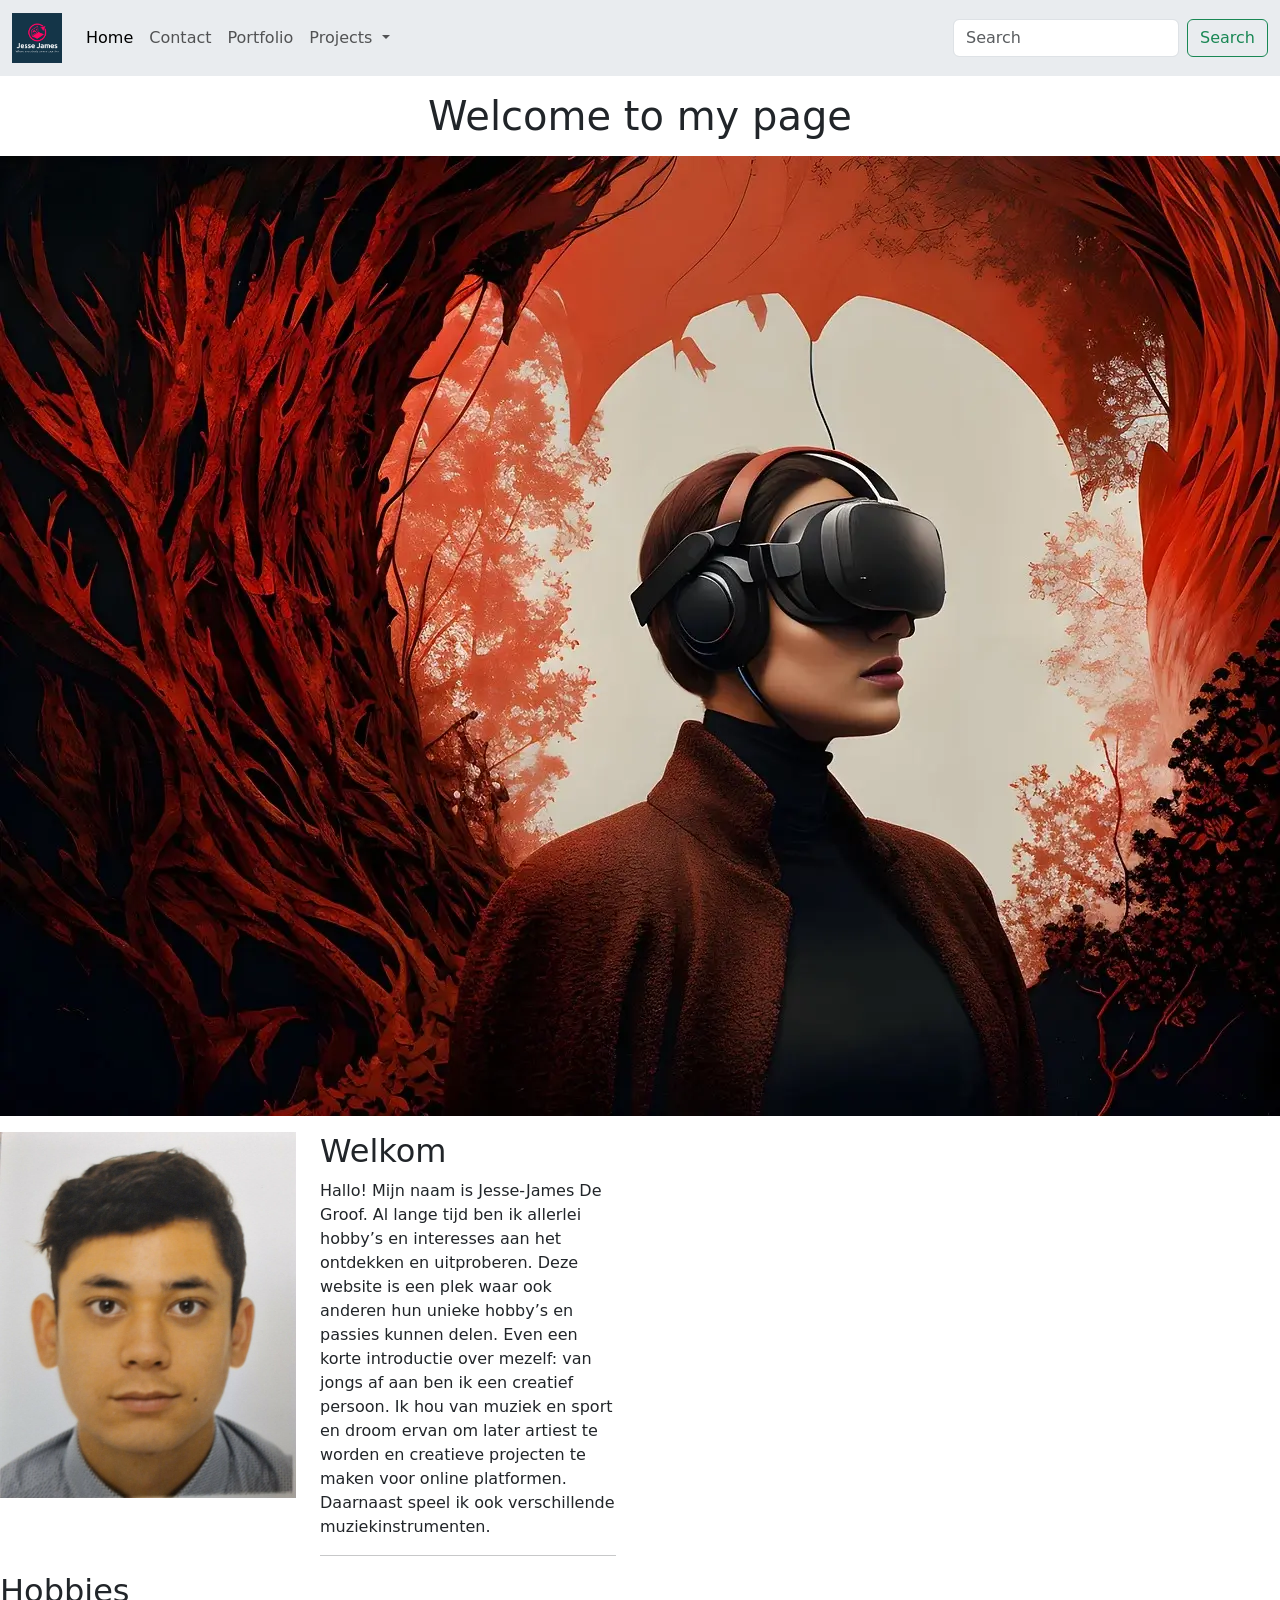
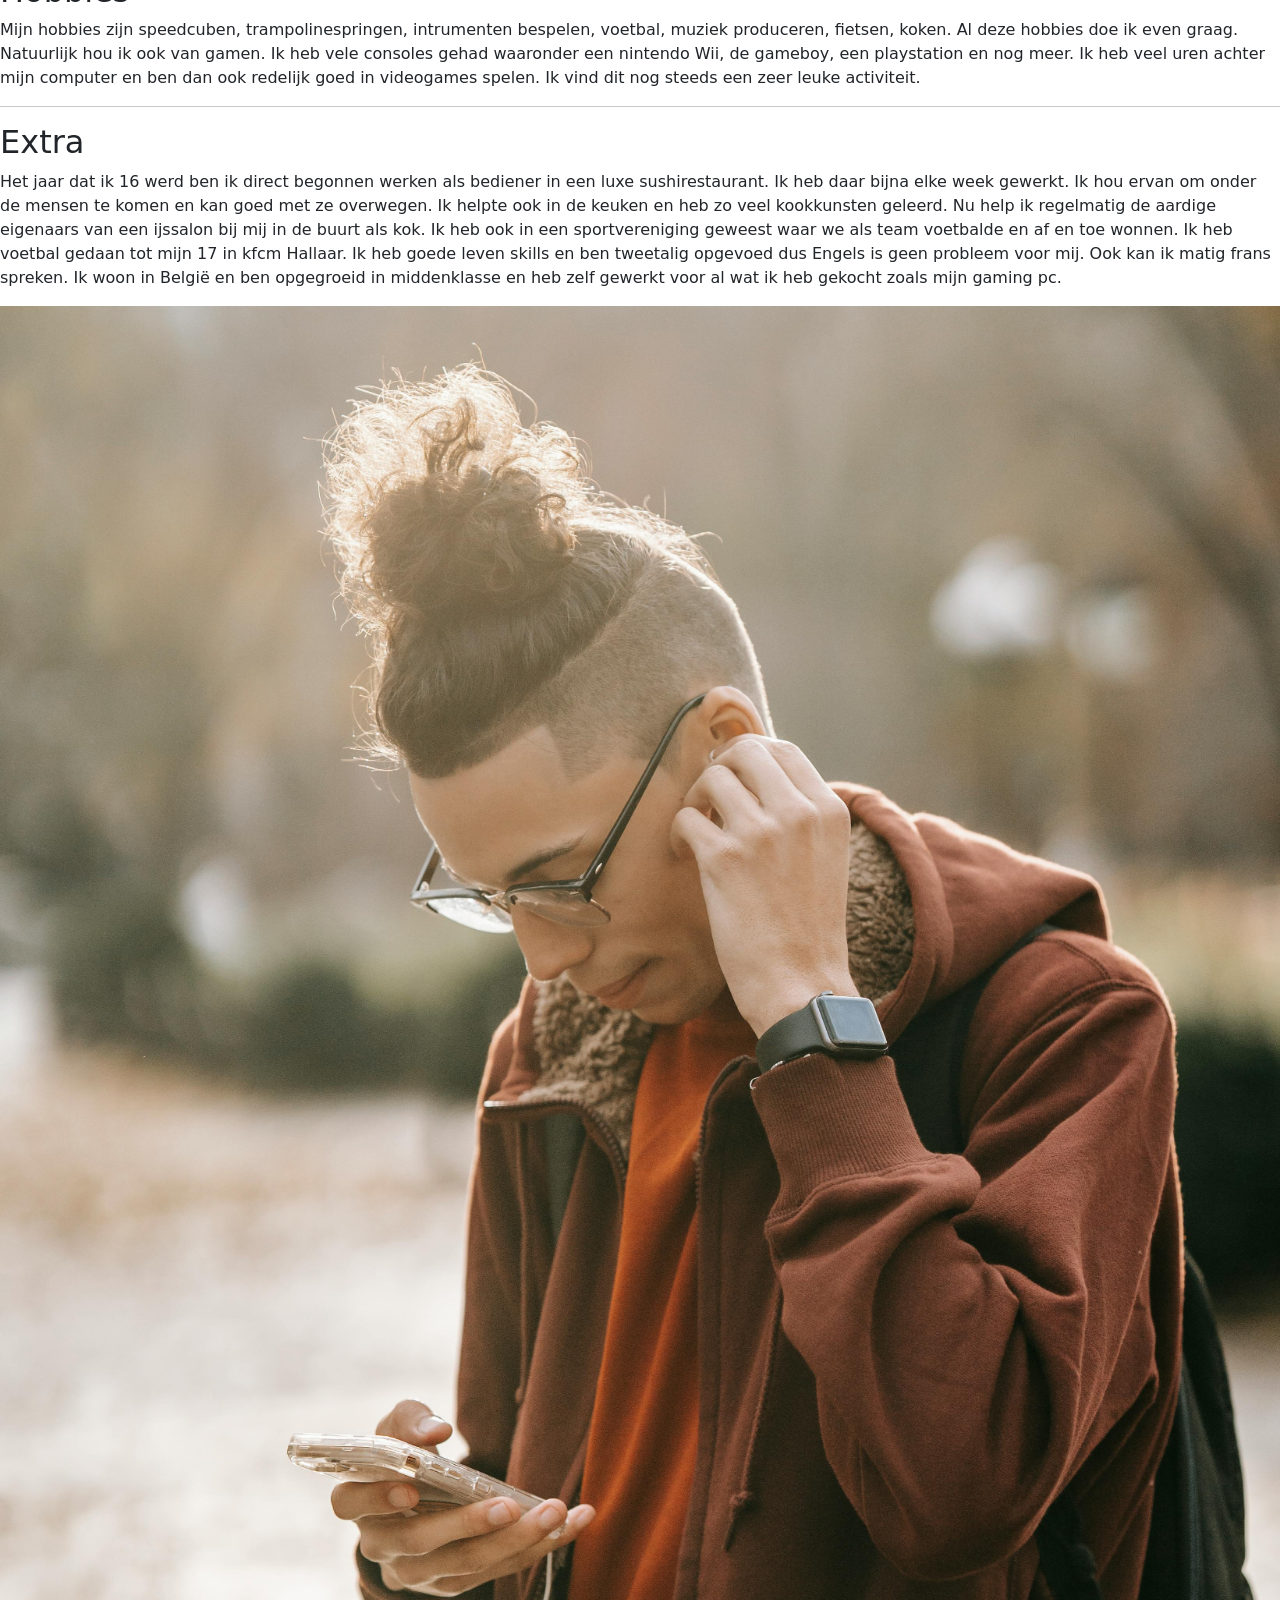
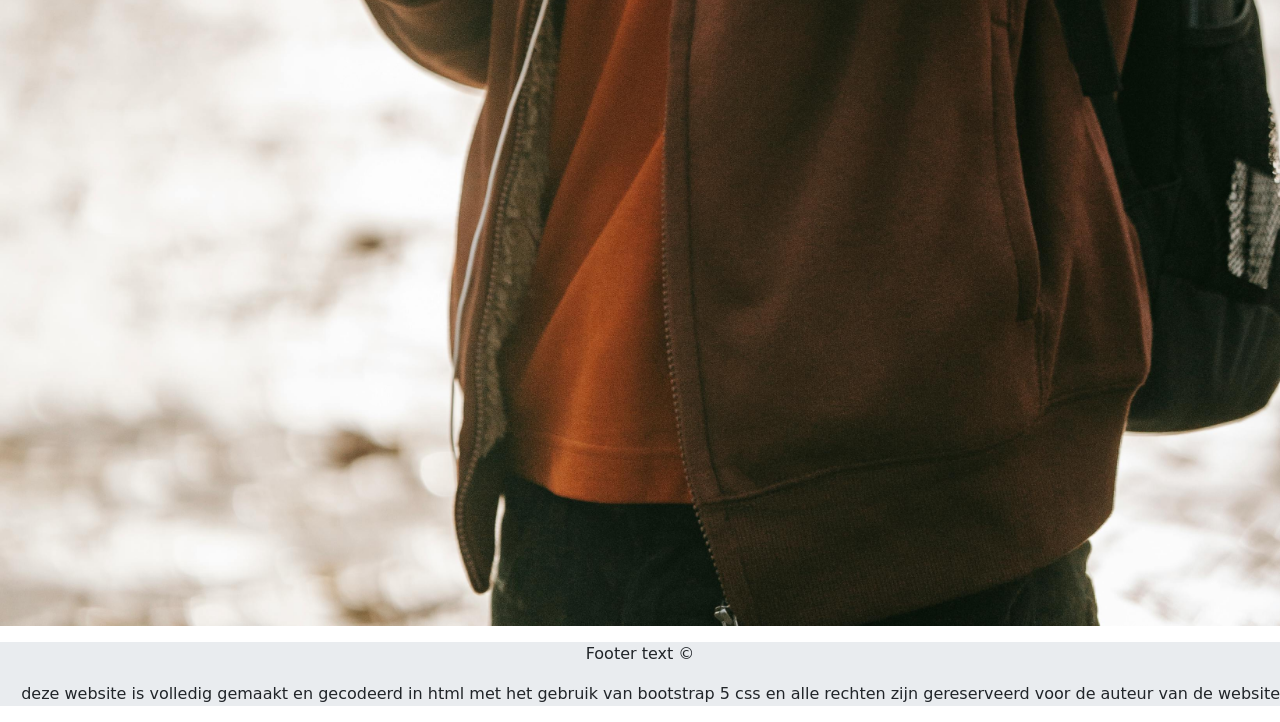
<file: index.html>
<!DOCTYPE html>
<html lang="nl-BE">

<head>
  <!-- Required meta tags -->
  <meta charset="UTF-8">
  <meta http-equiv="X-UA-Compatible" content="IE=edge">
  <meta name="viewport" content="width=device-width, initial-scale=1.0">
  <title>oefening</title>
  <!-- Bootstrap CSS -->
  <link href="https://cdn.jsdelivr.net/npm/bootstrap@5.3.3/dist/css/bootstrap.min.css" rel="stylesheet"
    integrity="sha384-QWTKZyjpPEjISv5WaRU9OFeRpok6YctnYmDr5pNlyT2bRjXh0JMhjY6hW+ALEwIH" crossorigin="anonymous">
  <!-- Bootstrap CSS icons: https://icons.getbootstrap.com/#usage -->
  <link rel="stylesheet" href="https://cdn.jsdelivr.net/npm/bootstrap-icons@1.11.3/font/bootstrap-icons.min.css">
  <!-- JavaScript: Bootstrap Bundle with Popper -->
  <script src="https://cdn.jsdelivr.net/npm/bootstrap@5.3.3/dist/js/bootstrap.bundle.min.js"
    integrity="sha384-YvpcrYf0tY3lHB60NNkmXc5s9fDVZLESaAA55NDzOxhy9GkcIdslK1eN7N6jIeHz" crossorigin="anonymous" defer>
    </script>
  <!-- eigen geschreven css voor jouw html-bestand -->

</head>
<body>
<header>
    <nav class="navbar navbar-expand-lg bg-body-secondary">
  <div class="container-fluid">
    <a class="navbar-brand" href="#"><img src="./assets/images/Jesse_James_logo.jpg"  width="50px" alt="logo jesse"></a>
    <button class="navbar-toggler" type="button" data-bs-toggle="collapse" data-bs-target="#navbarSupportedContent" aria-controls="navbarSupportedContent" aria-expanded="false" aria-label="Toggle navigation">
      <span class="navbar-toggler-icon"></span>
    </button>
    <div class="collapse navbar-collapse" id="navbarSupportedContent">
      <ul class="navbar-nav me-auto mb-2 mb-lg-0">
        <li class="nav-item">
          <a class="nav-link active" aria-current="page" href="/index.html">Home</a>
        </li>
        <li class="nav-item">
          <a class="nav-link" href="/contact.html">Contact</a>
        </li>
        <li>
          <a class="nav-link" href="/overzicht.html">Portfolio</a>
        </li>
        <li class="nav-item dropdown">
          <a class="nav-link dropdown-toggle" href="#" role="button" data-bs-toggle="dropdown" aria-expanded="false">
            Projects
          </a>
          <ul class="dropdown-menu">
            <li><a class="dropdown-item" href="/detail1.html">Speedcubing</a></li>
            <li><a class="dropdown-item" href="#">Project 2</a></li>
            <li><hr class="dropdown-divider"></li>
            <li><a class="dropdown-item" href="#">Project 3</a></li>
          </ul>
        </li>
      </ul>
      <form class="d-flex" role="search">
        <input class="form-control me-2" type="search" placeholder="Search" aria-label="Search"/>
        <button class="btn btn-outline-success" type="submit">Search</button>
      </form>
    </div>
  </div>
</nav>
<h1 class="display-6 text-center mb-3 mt-3">Welcome to my page</h1>
<figure>
 <img class="img-fluid" src="./assets/images/vrbrilredbackground.webp" width="100%" alt="vrbril">
</figure>
</header>
<main>
  <section class="row col-sm-6">
    <figure class="col col-sm-6"><img src="./assets/images/professionele_foto.jpg" width="100%" alt="jesse-james foto"></figure>
    <article class="col">
      <h2>Welkom</h2>
      <p>Hallo! Mijn naam is Jesse-James De Groof. Al lange tijd ben ik allerlei hobby’s en interesses aan het ontdekken en uitproberen. Deze website is een plek waar ook anderen hun unieke hobby’s en passies kunnen delen. Even een korte introductie over mezelf: van jongs af aan ben ik een creatief persoon. Ik hou van muziek en sport en droom ervan om later artiest te worden en creatieve projecten te maken voor online platformen. Daarnaast speel ik ook verschillende muziekinstrumenten.
      </p>
      <hr>
    </article>
  </section>
  <section class="row">
    <article>
      <h2>Hobbies</h2>
      <p>Mijn hobbies zijn speedcuben, trampolinespringen, intrumenten bespelen, voetbal, muziek produceren, fietsen, koken. Al deze hobbies doe ik even graag. Natuurlijk hou ik ook van gamen. Ik heb vele consoles gehad waaronder een nintendo Wii, de gameboy, een playstation en nog meer. Ik heb veel uren achter mijn computer en ben dan ook redelijk goed in videogames spelen. Ik vind dit nog steeds een zeer leuke activiteit.</p>
    </article>
    <hr>
  </section>
  <section class="row">
    <article>
      <h2>Extra</h2>
      <p>Het jaar dat ik 16 werd ben ik direct begonnen werken als bediener in een luxe sushirestaurant. Ik heb daar bijna elke week gewerkt. Ik hou ervan om onder de mensen te komen en kan goed met ze overwegen. Ik helpte ook in de keuken en heb zo veel kookkunsten geleerd. Nu help ik regelmatig de aardige eigenaars van een ijssalon bij mij in de buurt als kok. Ik heb ook in een sportvereniging geweest waar we als team voetbalde en af en toe wonnen. Ik heb voetbal gedaan tot mijn 17 in kfcm Hallaar. Ik heb goede leven skills en ben tweetalig opgevoed dus Engels is geen probleem voor mij. Ook kan ik matig frans spreken. Ik woon in België en ben opgegroeid in middenklasse en heb zelf gewerkt voor al wat ik heb gekocht zoals mijn gaming pc.</p>
    </article>
  </section>
</main>
<figure>
  <img src="./assets/images/pexels-keira-burton-6146932.jpg" width="100%" alt="">
</figure>
<aside></aside>
<footer class="bg-body-secondary">
  <p class="text-center">Footer text &copy;</p>
  <p class="text-end">deze website is volledig gemaakt en gecodeerd in html met het gebruik van bootstrap 5 css en alle rechten zijn gereserveerd voor de auteur van de website</p>
  </footer>
</body>
</html>
</file>
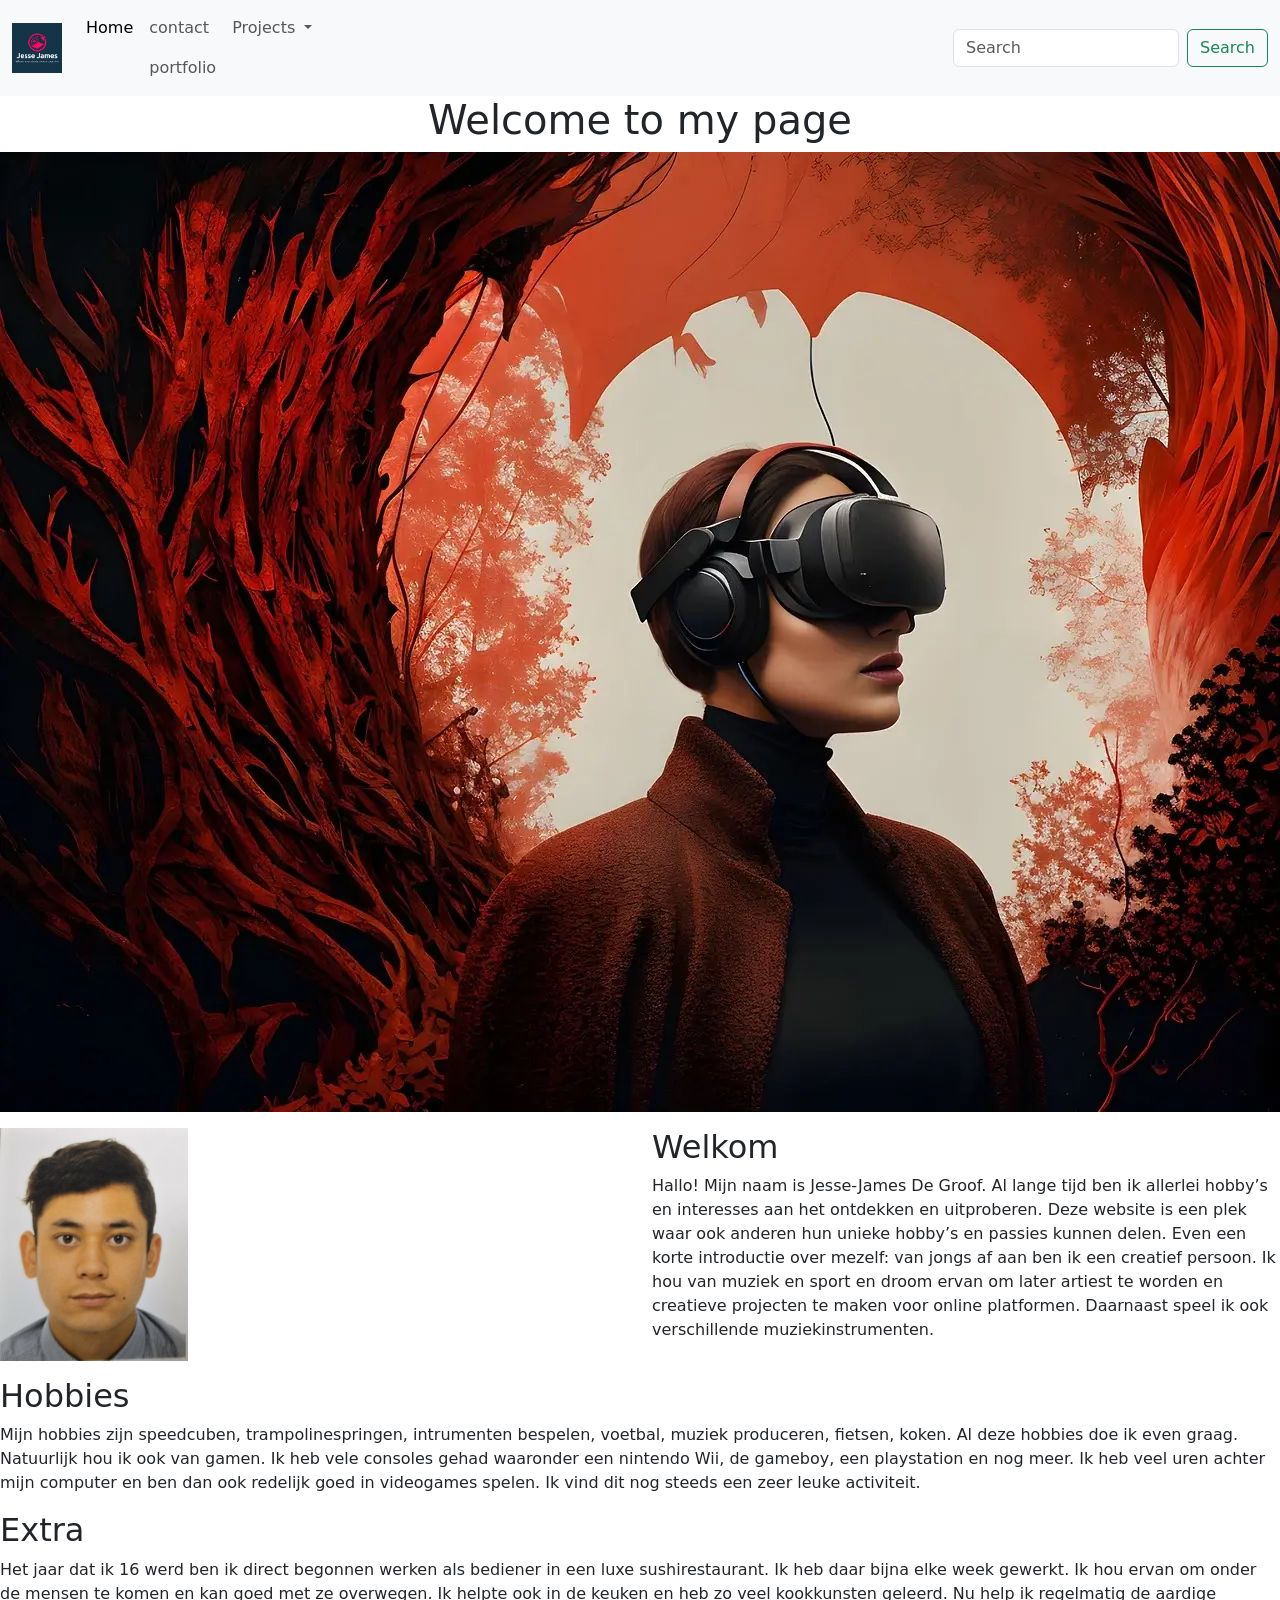
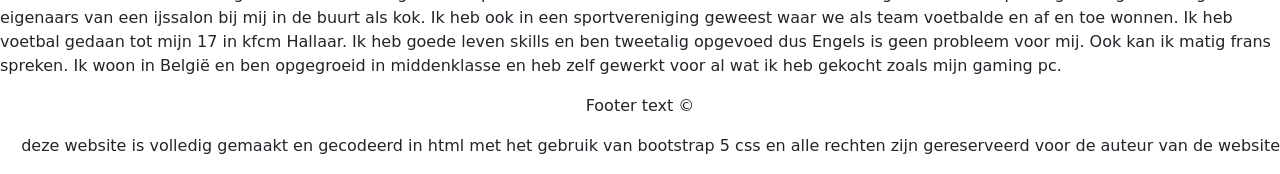
<file: site/index.html>
<!DOCTYPE html>
<html lang="nl-BE">

<head>
  <!-- Required meta tags -->
  <meta charset="UTF-8">
  <meta http-equiv="X-UA-Compatible" content="IE=edge">
  <meta name="viewport" content="width=device-width, initial-scale=1.0">
  <title>oefening</title>
  <!-- Bootstrap CSS -->
  <link href="https://cdn.jsdelivr.net/npm/bootstrap@5.3.3/dist/css/bootstrap.min.css" rel="stylesheet"
    integrity="sha384-QWTKZyjpPEjISv5WaRU9OFeRpok6YctnYmDr5pNlyT2bRjXh0JMhjY6hW+ALEwIH" crossorigin="anonymous">
  <!-- Bootstrap CSS icons: https://icons.getbootstrap.com/#usage -->
  <link rel="stylesheet" href="https://cdn.jsdelivr.net/npm/bootstrap-icons@1.11.3/font/bootstrap-icons.min.css">
  <!-- JavaScript: Bootstrap Bundle with Popper -->
  <script src="https://cdn.jsdelivr.net/npm/bootstrap@5.3.3/dist/js/bootstrap.bundle.min.js"
    integrity="sha384-YvpcrYf0tY3lHB60NNkmXc5s9fDVZLESaAA55NDzOxhy9GkcIdslK1eN7N6jIeHz" crossorigin="anonymous" defer>
    </script>
  <!-- eigen geschreven css voor jouw html-bestand -->

</head>
<header>
    <nav class="navbar navbar-expand-lg bg-body-tertiary">
  <div class="container-fluid">
    <a class="navbar-brand" href="#"><img src="/assets/images/Jesse_James_logo.jpg"  width="50px" alt="logo jesse"></a>
    <button class="navbar-toggler" type="button" data-bs-toggle="collapse" data-bs-target="#navbarSupportedContent" aria-controls="navbarSupportedContent" aria-expanded="false" aria-label="Toggle navigation">
      <span class="navbar-toggler-icon"></span>
    </button>
    <div class="collapse navbar-collapse" id="navbarSupportedContent">
      <ul class="navbar-nav me-auto mb-2 mb-lg-0">
        <li class="nav-item">
          <a class="nav-link active" aria-current="page" href="/index.html">Home</a>
        </li>
        <li class="nav-item">
          <a class="nav-link" href="/contact.html">contact</a>
          <a class="nav-link" href="/overzicht.html">portfolio</a>
        </li>
        <li class="nav-item dropdown">
          <a class="nav-link dropdown-toggle" href="#" role="button" data-bs-toggle="dropdown" aria-expanded="false">
            Projects
          </a>
          <ul class="dropdown-menu">
            <li><a class="dropdown-item" href="/detail1.html">Speedcubing</a></li>
            <li><a class="dropdown-item" href="#">Project 2</a></li>
            <li><hr class="dropdown-divider"></li>
            <li><a class="dropdown-item" href="#">Project 3</a></li>
          </ul>
        </li>
      </ul>
      <form class="d-flex" role="search">
        <input class="form-control me-2" type="search" placeholder="Search" aria-label="Search"/>
        <button class="btn btn-outline-success" type="submit">Search</button>
      </form>
    </div>
  </div>
</nav>
<h1 class="display-6 text-center">Welcome to my page</h1>
<figure>
 <img class="img-fluid" src="/assets/images/vrbrilredbackground.webp" width="100%" alt="vrbril">
</figure>
</header>
<main>
  <section class="row justify-content-center">
    <figure class="col-6"><img src="/assets/images/professionele_foto.jpg" width="30%" alt="jesse-james foto"></figure>
    <article class="col-6">
      <h2>Welkom</h2>
      <p>Hallo! Mijn naam is Jesse-James De Groof. Al lange tijd ben ik allerlei hobby’s en interesses aan het ontdekken en uitproberen. Deze website is een plek waar ook anderen hun unieke hobby’s en passies kunnen delen. Even een korte introductie over mezelf: van jongs af aan ben ik een creatief persoon. Ik hou van muziek en sport en droom ervan om later artiest te worden en creatieve projecten te maken voor online platformen. Daarnaast speel ik ook verschillende muziekinstrumenten.
      </p>
    </article>
  </section>
  <section>
    <article>
      <h2>Hobbies</h2>
      <p>Mijn hobbies zijn speedcuben, trampolinespringen, intrumenten bespelen, voetbal, muziek produceren, fietsen, koken. Al deze hobbies doe ik even graag. Natuurlijk hou ik ook van gamen. Ik heb vele consoles gehad waaronder een nintendo Wii, de gameboy, een playstation en nog meer. Ik heb veel uren achter mijn computer en ben dan ook redelijk goed in videogames spelen. Ik vind dit nog steeds een zeer leuke activiteit.</p>
    </article>
  </section>
  <section>
    <article>
      <h2>Extra</h2>
      <p>Het jaar dat ik 16 werd ben ik direct begonnen werken als bediener in een luxe sushirestaurant. Ik heb daar bijna elke week gewerkt. Ik hou ervan om onder de mensen te komen en kan goed met ze overwegen. Ik helpte ook in de keuken en heb zo veel kookkunsten geleerd. Nu help ik regelmatig de aardige eigenaars van een ijssalon bij mij in de buurt als kok. Ik heb ook in een sportvereniging geweest waar we als team voetbalde en af en toe wonnen. Ik heb voetbal gedaan tot mijn 17 in kfcm Hallaar. Ik heb goede leven skills en ben tweetalig opgevoed dus Engels is geen probleem voor mij. Ook kan ik matig frans spreken. Ik woon in België en ben opgegroeid in middenklasse en heb zelf gewerkt voor al wat ik heb gekocht zoals mijn gaming pc.</p>
    </article>
  </section>
</main>
<aside></aside>
<footer>
  <p class="text-center">Footer text &copy;</p>
  <p class="text-end">deze website is volledig gemaakt en gecodeerd in html met het gebruik van bootstrap 5 css en alle rechten zijn gereserveerd voor de auteur van de website</p>
</footer>
</html>
</file>
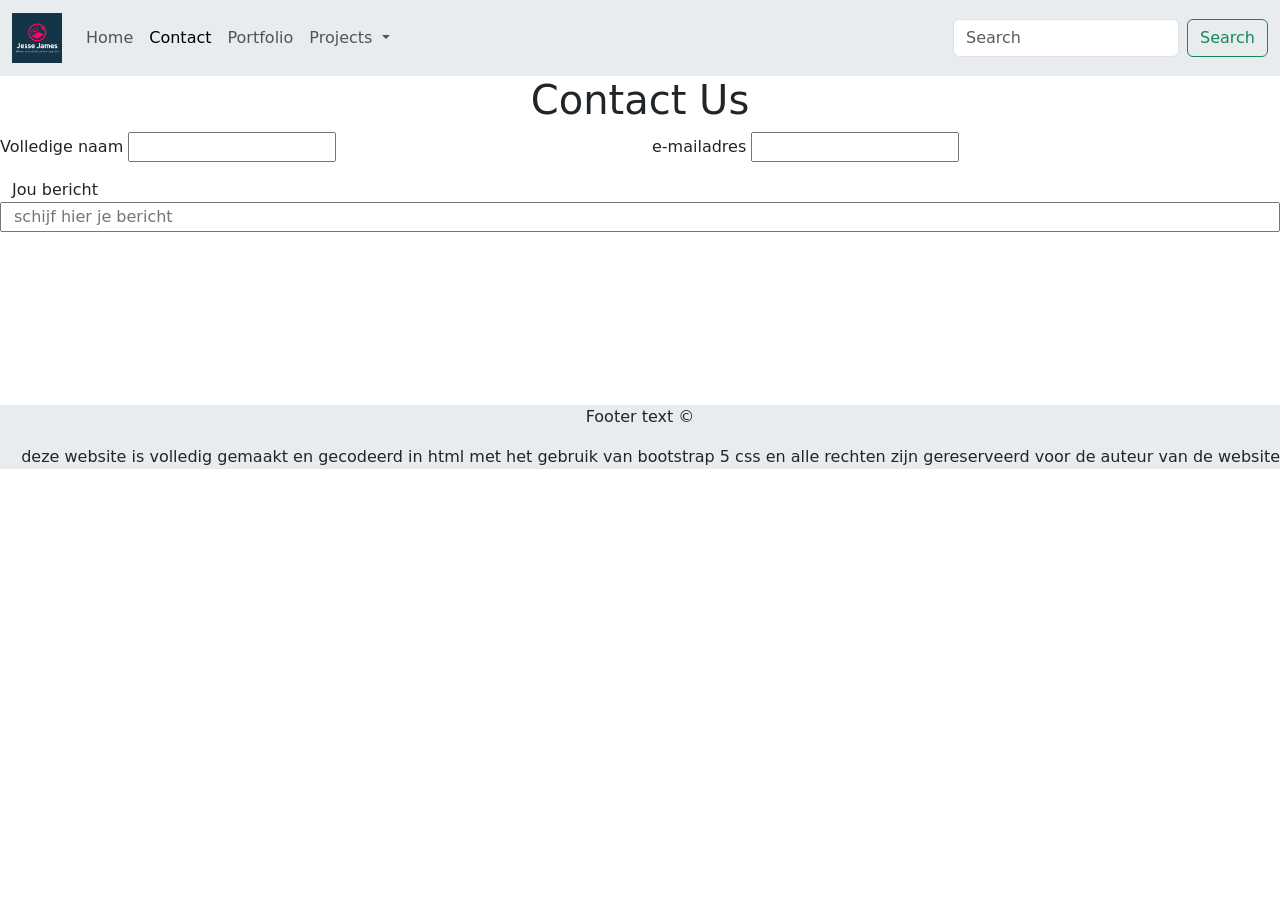
<file: contact.html>
<!DOCTYPE html>
<html lang="nl-BE">

<head>
  <!-- Required meta tags -->
  <meta charset="UTF-8">
  <meta http-equiv="X-UA-Compatible" content="IE=edge">
  <meta name="viewport" content="width=device-width, initial-scale=1.0">
  <title>oefening</title>
  <!-- Bootstrap CSS -->
  <link href="https://cdn.jsdelivr.net/npm/bootstrap@5.3.3/dist/css/bootstrap.min.css" rel="stylesheet"
    integrity="sha384-QWTKZyjpPEjISv5WaRU9OFeRpok6YctnYmDr5pNlyT2bRjXh0JMhjY6hW+ALEwIH" crossorigin="anonymous">
  <!-- Bootstrap CSS icons: https://icons.getbootstrap.com/#usage -->
  <link rel="stylesheet" href="https://cdn.jsdelivr.net/npm/bootstrap-icons@1.11.3/font/bootstrap-icons.min.css">
  <!-- JavaScript: Bootstrap Bundle with Popper -->
  <script src="https://cdn.jsdelivr.net/npm/bootstrap@5.3.3/dist/js/bootstrap.bundle.min.js"
    integrity="sha384-YvpcrYf0tY3lHB60NNkmXc5s9fDVZLESaAA55NDzOxhy9GkcIdslK1eN7N6jIeHz" crossorigin="anonymous" defer>
    </script>
  <!-- eigen geschreven css voor jouw html-bestand -->

</head>
<body>
<header>
    <nav class="navbar navbar-expand-lg bg-body-secondary">
  <div class="container-fluid">
    <a class="navbar-brand" href="#"><img src="./assets/images/Jesse_James_logo.jpg"  width="50px" alt="logo jesse"></a>
    <button class="navbar-toggler" type="button" data-bs-toggle="collapse" data-bs-target="#navbarSupportedContent" aria-controls="navbarSupportedContent" aria-expanded="false" aria-label="Toggle navigation">
      <span class="navbar-toggler-icon"></span>
    </button>
    <div class="collapse navbar-collapse" id="navbarSupportedContent">
      <ul class="navbar-nav me-auto mb-2 mb-lg-0">
        <li class="nav-item">
          <a class="nav-link" aria-current="page" href="/index.html">Home</a>
        </li>
        <li class="nav-item">
          <a class="nav-link active" href="/contact.html">Contact</a>
        </li>
        <li>
          <a class="nav-link" href="/overzicht.html">Portfolio</a>
        </li>
        <li class="nav-item dropdown">
          <a class="nav-link dropdown-toggle" href="#" role="button" data-bs-toggle="dropdown" aria-expanded="false">
            Projects
          </a>
          <ul class="dropdown-menu">
            <li><a class="dropdown-item" href="/detail1.html">Speedcubing</a></li>
            <li><a class="dropdown-item" href="#">Project 2</a></li>
            <li><hr class="dropdown-divider"></li>
            <li><a class="dropdown-item" href="#">Project 3</a></li>
          </ul>
        </li>
      </ul>
      <form class="d-flex" role="search">
        <input class="form-control me-2" type="search" placeholder="Search" aria-label="Search"/>
        <button class="btn btn-outline-success" type="submit">Search</button>
      </form>
    </div>
  </div>
</nav>
<h1 class="display-6 text-center">Contact Us</h1>
</header>
<main>
  <form class="row justify-content-center mb-3" action="">
    <fieldset class="col mb-3">
      <label for="naam">Volledige naam</label>
      <input type="text" name="naam" maxlength="30">
    </fieldset>
    <fieldset class="col mb-3">
      <label for="email">e-mailadres</label>
      <input type="email" name="email" id="">
    </fieldset>
    <fieldset class="row">  
      <label for="message">Jou bericht</label>
      <input type="text" name="message" size="100" placeholder="schijf hier je bericht"> 
    </fieldset>
  </form>
  <iframe src="https://www.google.com/maps/" frameborder="0"></iframe>
</main>
<aside></aside>
<footer class="bg-body-secondary">   
  <p class="text-center">Footer text &copy;</p>
  <p class="text-end">deze website is volledig gemaakt en gecodeerd in html met het gebruik van bootstrap 5 css en alle rechten zijn gereserveerd voor de auteur van de website</p>
</footer>
</body>
</html>
</file>
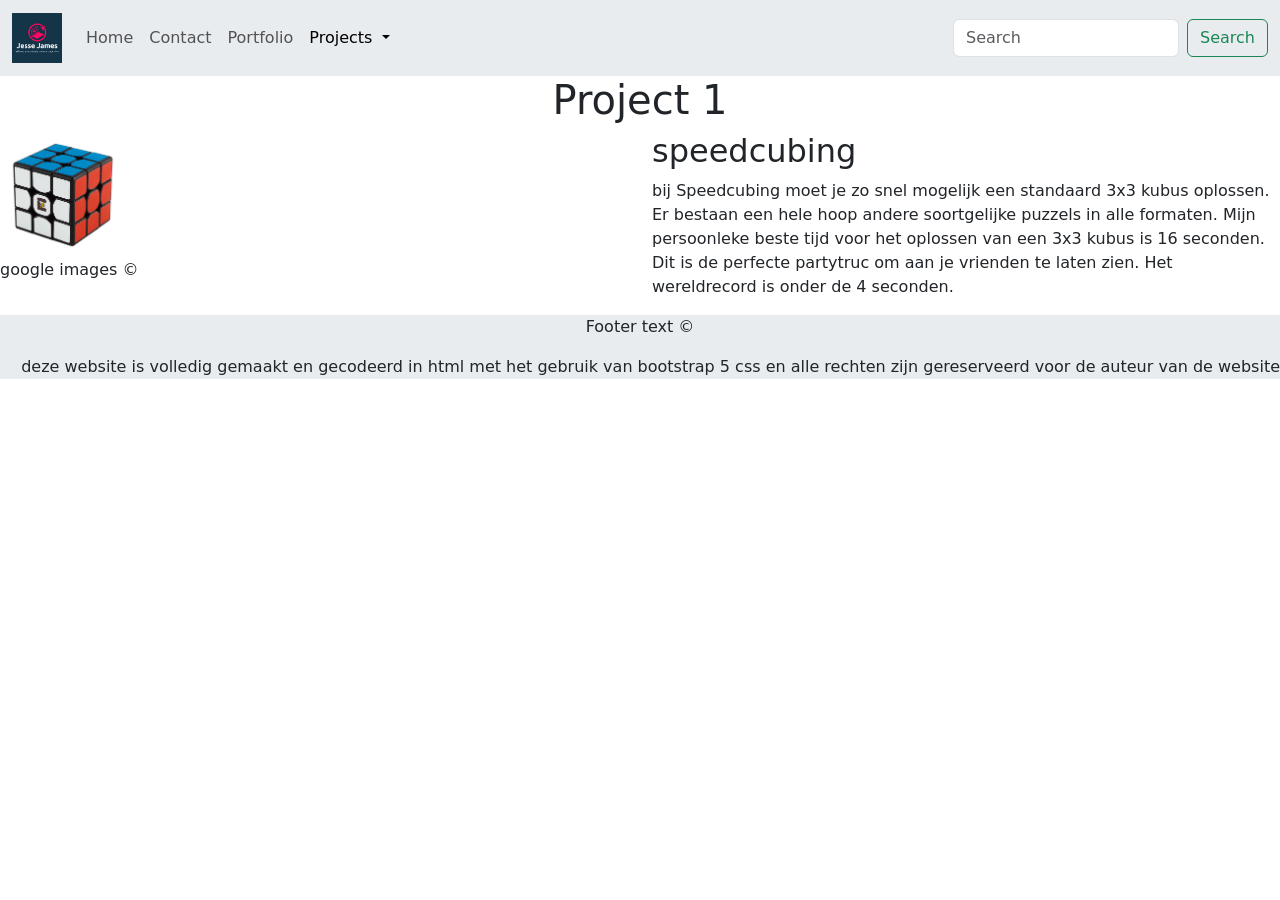
<file: detail1.html>
<!DOCTYPE html>
<html lang="nl-BE">

<head>
  <!-- Required meta tags -->
  <meta charset="UTF-8">
  <meta http-equiv="X-UA-Compatible" content="IE=edge">
  <meta name="viewport" content="width=device-width, initial-scale=1.0">
  <title>oefening</title>
  <!-- Bootstrap CSS -->
  <link href="https://cdn.jsdelivr.net/npm/bootstrap@5.3.3/dist/css/bootstrap.min.css" rel="stylesheet"
    integrity="sha384-QWTKZyjpPEjISv5WaRU9OFeRpok6YctnYmDr5pNlyT2bRjXh0JMhjY6hW+ALEwIH" crossorigin="anonymous">
  <!-- Bootstrap CSS icons: https://icons.getbootstrap.com/#usage -->
  <link rel="stylesheet" href="https://cdn.jsdelivr.net/npm/bootstrap-icons@1.11.3/font/bootstrap-icons.min.css">
  <!-- JavaScript: Bootstrap Bundle with Popper -->
  <script src="https://cdn.jsdelivr.net/npm/bootstrap@5.3.3/dist/js/bootstrap.bundle.min.js"
    integrity="sha384-YvpcrYf0tY3lHB60NNkmXc5s9fDVZLESaAA55NDzOxhy9GkcIdslK1eN7N6jIeHz" crossorigin="anonymous" defer>
    </script>
  <!-- eigen geschreven css voor jouw html-bestand -->

</head>
<header>
    <nav class="navbar navbar-expand-lg bg-body-secondary">
  <div class="container-fluid">
    <a class="navbar-brand" href="#"><img src="./assets/images/Jesse_James_logo.jpg"  width="50px" alt="logo jesse"></a>
    <button class="navbar-toggler" type="button" data-bs-toggle="collapse" data-bs-target="#navbarSupportedContent" aria-controls="navbarSupportedContent" aria-expanded="false" aria-label="Toggle navigation">
      <span class="navbar-toggler-icon"></span>
    </button>
    <div class="collapse navbar-collapse" id="navbarSupportedContent">
      <ul class="navbar-nav me-auto mb-2 mb-lg-0">
        <li class="nav-item">
          <a class="nav-link" aria-current="page" href="/index.html">Home</a>
        </li>
        <li class="nav-item">
          <a class="nav-link" href="/contact.html">Contact</a>
        </li>
        <li>
          <a class="nav-link" href="/overzicht.html">Portfolio</a>
        </li>
        <li class="nav-item dropdown">
          <a class="nav-link active dropdown-toggle" href="#" role="button" data-bs-toggle="dropdown" aria-expanded="false">
            Projects
          </a>
          <ul class="dropdown-menu">
            <li><a class="dropdown-item" href="#">Project 1</a></li>
            <li><a class="dropdown-item" href="#">Project 2</a></li>
            <li><hr class="dropdown-divider"></li>
            <li><a class="dropdown-item" href="#">Project 3</a></li>
          </ul>
        </li>
      </ul>
      <form class="d-flex" role="search">
        <input class="form-control me-2" type="search" placeholder="Search" aria-label="Search"/>
        <button class="btn btn-outline-success" type="submit">Search</button>
      </form>
    </div>
  </div>
</nav>
<h1 class="display-6 text-center">Project 1</h1>
</header>
<main>
  <section class="row">
    <figure class="col">
        <a href="/detail1.html"><img src="./assets/images/cube.png" width="20%" alt="speedcubing"></a>
      <figcaption>google images &copy;</figcaption>
    </figure>
    <article class="col">
        <h2>speedcubing</h2>
        <p>bij Speedcubing moet je zo snel mogelijk een standaard 3x3 kubus oplossen. Er bestaan een hele hoop andere soortgelijke puzzels in alle formaten. Mijn persoonleke beste tijd voor het oplossen van een 3x3 kubus is 16 seconden. Dit is de perfecte partytruc om aan je vrienden te laten zien. Het wereldrecord is onder de 4 seconden.</p>
    </article>
    </section>
</main>
<aside></aside>
<footer class="bg-body-secondary">   
  <p class="text-center">Footer text &copy;</p>
  <p class="text-end">deze website is volledig gemaakt en gecodeerd in html met het gebruik van bootstrap 5 css en alle rechten zijn gereserveerd voor de auteur van de website</p>
</footer>
</html>
</file>
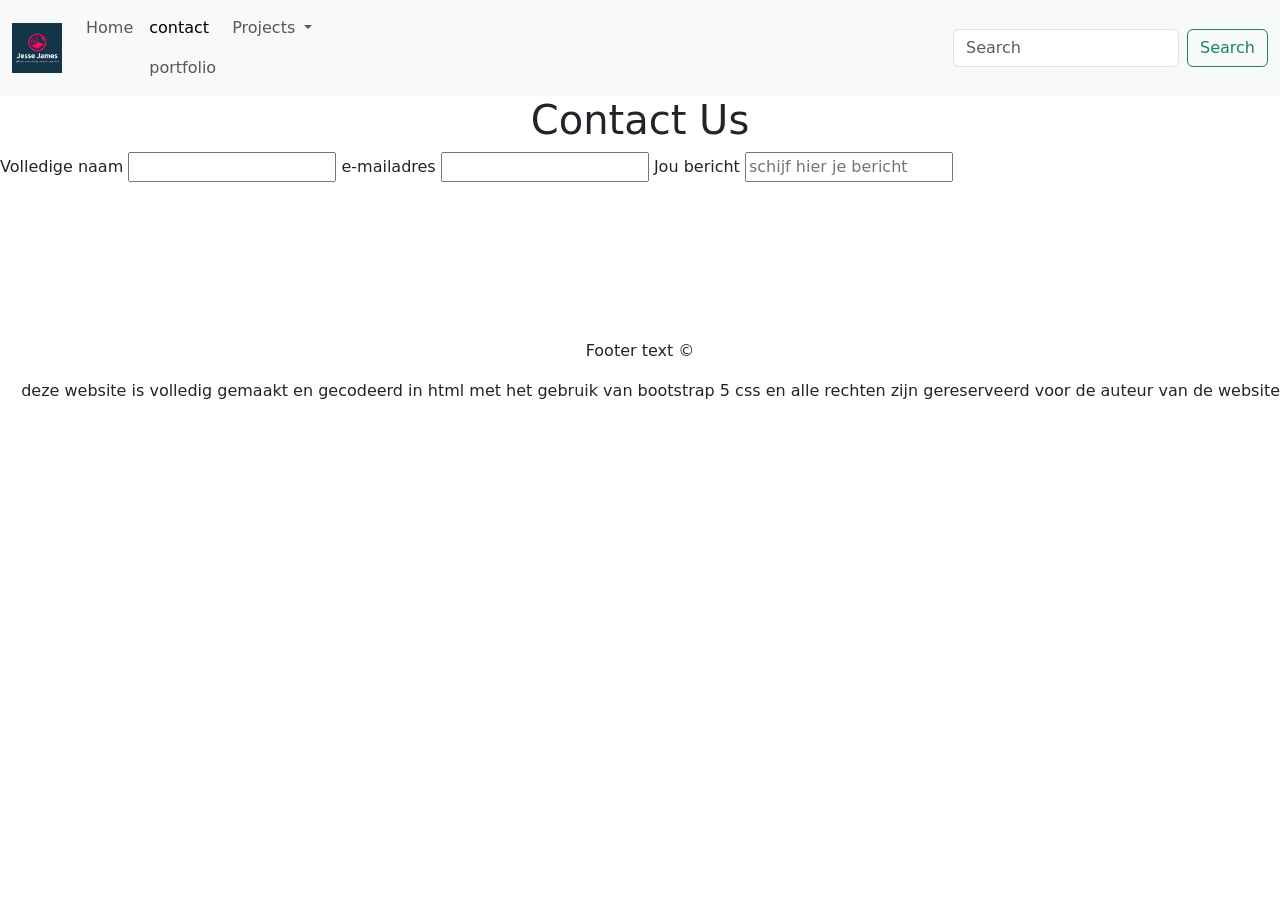
<file: site/contact.html>
<!DOCTYPE html>
<html lang="nl-BE">

<head>
  <!-- Required meta tags -->
  <meta charset="UTF-8">
  <meta http-equiv="X-UA-Compatible" content="IE=edge">
  <meta name="viewport" content="width=device-width, initial-scale=1.0">
  <title>oefening</title>
  <!-- Bootstrap CSS -->
  <link href="https://cdn.jsdelivr.net/npm/bootstrap@5.3.3/dist/css/bootstrap.min.css" rel="stylesheet"
    integrity="sha384-QWTKZyjpPEjISv5WaRU9OFeRpok6YctnYmDr5pNlyT2bRjXh0JMhjY6hW+ALEwIH" crossorigin="anonymous">
  <!-- Bootstrap CSS icons: https://icons.getbootstrap.com/#usage -->
  <link rel="stylesheet" href="https://cdn.jsdelivr.net/npm/bootstrap-icons@1.11.3/font/bootstrap-icons.min.css">
  <!-- JavaScript: Bootstrap Bundle with Popper -->
  <script src="https://cdn.jsdelivr.net/npm/bootstrap@5.3.3/dist/js/bootstrap.bundle.min.js"
    integrity="sha384-YvpcrYf0tY3lHB60NNkmXc5s9fDVZLESaAA55NDzOxhy9GkcIdslK1eN7N6jIeHz" crossorigin="anonymous" defer>
    </script>
  <!-- eigen geschreven css voor jouw html-bestand -->

</head>
<header>
    <nav class="navbar navbar-expand-lg bg-body-tertiary">
  <div class="container-fluid">
    <a class="navbar-brand" href="#"><img src="/assets/images/Jesse_James_logo.jpg"  width="50px" alt="logo jesse"></a>
    <button class="navbar-toggler" type="button" data-bs-toggle="collapse" data-bs-target="#navbarSupportedContent" aria-controls="navbarSupportedContent" aria-expanded="false" aria-label="Toggle navigation">
      <span class="navbar-toggler-icon"></span>
    </button>
    <div class="collapse navbar-collapse" id="navbarSupportedContent">
      <ul class="navbar-nav me-auto mb-2 mb-lg-0">
        <li class="nav-item">
          <a class="nav-link" aria-current="page" href="/index.html">Home</a>
        </li>
        <li class="nav-item">
          <a class="nav-link active" href="/contact.html">contact</a>
          <a class="nav-link" href="/overzicht.html">portfolio</a>
        </li>
        <li class="nav-item dropdown">
          <a class="nav-link dropdown-toggle" href="#" role="button" data-bs-toggle="dropdown" aria-expanded="false">
            Projects
          </a>
          <ul class="dropdown-menu">
            <li><a class="dropdown-item" href="/detail1.html">Speedcubing</a></li>
            <li><a class="dropdown-item" href="#">Project 2</a></li>
            <li><hr class="dropdown-divider"></li>
            <li><a class="dropdown-item" href="#">Project 3</a></li>
          </ul>
        </li>
      </ul>
      <form class="d-flex" role="search">
        <input class="form-control me-2" type="search" placeholder="Search" aria-label="Search"/>
        <button class="btn btn-outline-success" type="submit">Search</button>
      </form>
    </div>
  </div>
</nav>
<h1 class="display-6 text-center">Contact Us</h1>
</header>
<main>
  <form action="">
    <fieldset>
      <label for="naam">Volledige naam</label>
      <input type="text" name="naam" maxlength="30">
      <label for="email">e-mailadres</label>
      <input type="email" name="email" id="">
      <label for="message">Jou bericht</label>
      <input type="text" name="message" placeholder="schijf hier je bericht"> 
    </fieldset>
  </form>
  <iframe src="https://www.google.com/maps/" frameborder="0"></iframe>
</main>
<aside></aside>
<footer>   
  <p class="text-center">Footer text &copy;</p>
  <p class="text-end">deze website is volledig gemaakt en gecodeerd in html met het gebruik van bootstrap 5 css en alle rechten zijn gereserveerd voor de auteur van de website</p>
</footer>
</html>
</file>
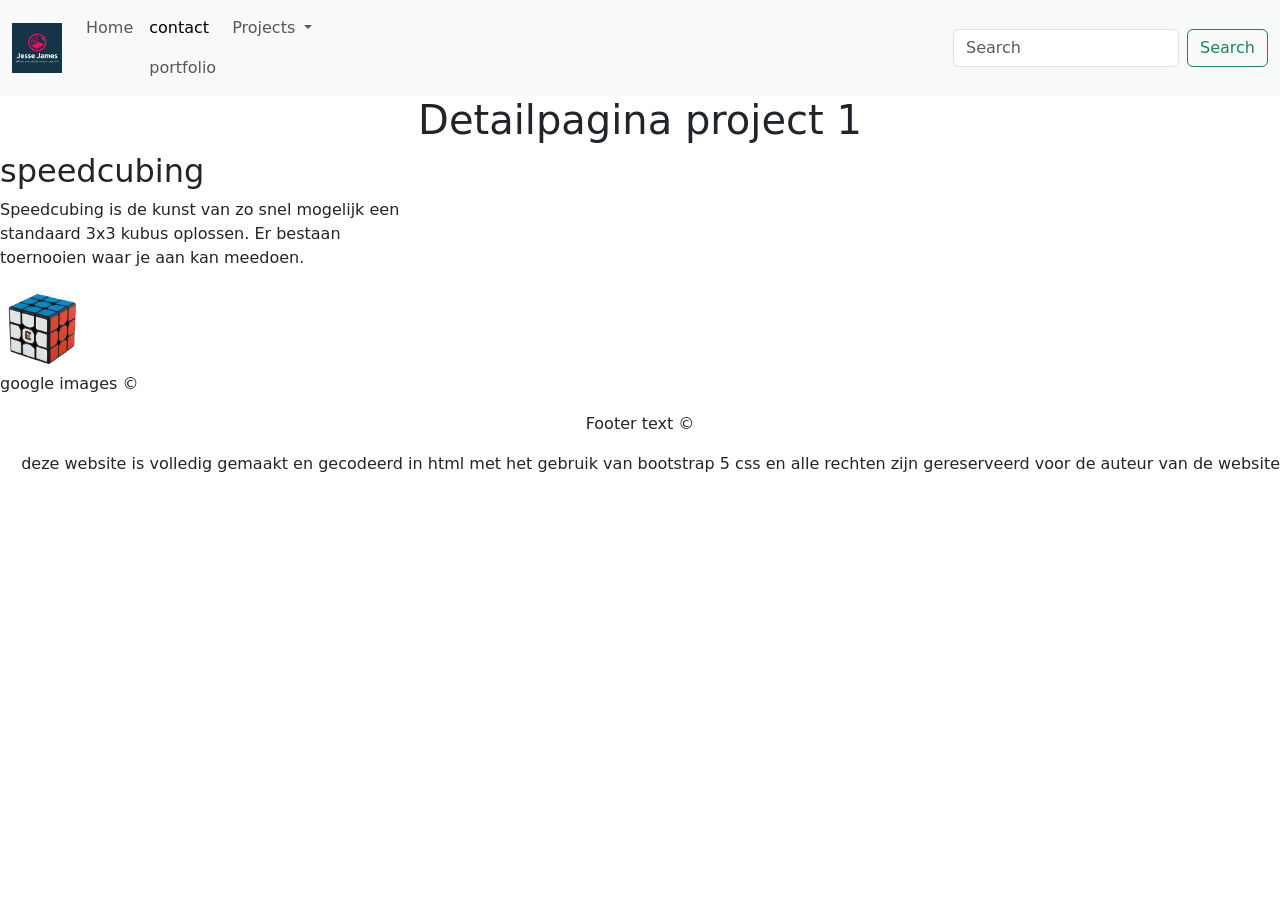
<file: site/detail1.html>
<!DOCTYPE html>
<html lang="nl-BE">

<head>
  <!-- Required meta tags -->
  <meta charset="UTF-8">
  <meta http-equiv="X-UA-Compatible" content="IE=edge">
  <meta name="viewport" content="width=device-width, initial-scale=1.0">
  <title>oefening</title>
  <!-- Bootstrap CSS -->
  <link href="https://cdn.jsdelivr.net/npm/bootstrap@5.3.3/dist/css/bootstrap.min.css" rel="stylesheet"
    integrity="sha384-QWTKZyjpPEjISv5WaRU9OFeRpok6YctnYmDr5pNlyT2bRjXh0JMhjY6hW+ALEwIH" crossorigin="anonymous">
  <!-- Bootstrap CSS icons: https://icons.getbootstrap.com/#usage -->
  <link rel="stylesheet" href="https://cdn.jsdelivr.net/npm/bootstrap-icons@1.11.3/font/bootstrap-icons.min.css">
  <!-- JavaScript: Bootstrap Bundle with Popper -->
  <script src="https://cdn.jsdelivr.net/npm/bootstrap@5.3.3/dist/js/bootstrap.bundle.min.js"
    integrity="sha384-YvpcrYf0tY3lHB60NNkmXc5s9fDVZLESaAA55NDzOxhy9GkcIdslK1eN7N6jIeHz" crossorigin="anonymous" defer>
    </script>
  <!-- eigen geschreven css voor jouw html-bestand -->

</head>
<header>
    <nav class="navbar navbar-expand-lg bg-body-tertiary">
  <div class="container-fluid">
    <a class="navbar-brand" href="#"><img src="/assets/images/Jesse_James_logo.jpg"  width="50px" alt="logo jesse"></a>
    <button class="navbar-toggler" type="button" data-bs-toggle="collapse" data-bs-target="#navbarSupportedContent" aria-controls="navbarSupportedContent" aria-expanded="false" aria-label="Toggle navigation">
      <span class="navbar-toggler-icon"></span>
    </button>
    <div class="collapse navbar-collapse" id="navbarSupportedContent">
      <ul class="navbar-nav me-auto mb-2 mb-lg-0">
        <li class="nav-item">
          <a class="nav-link" aria-current="page" href="/index.html">Home</a>
        </li>
        <li class="nav-item">
          <a class="nav-link active" href="/contact.html">contact</a>
          <a class="nav-link" href="/overzicht.html">portfolio</a>
        </li>
        <li class="nav-item dropdown">
          <a class="nav-link dropdown-toggle" href="#" role="button" data-bs-toggle="dropdown" aria-expanded="false">
            Projects
          </a>
          <ul class="dropdown-menu">
            <li><a class="dropdown-item" href="#">Project 1</a></li>
            <li><a class="dropdown-item" href="#">Project 2</a></li>
            <li><hr class="dropdown-divider"></li>
            <li><a class="dropdown-item" href="#">Project 3</a></li>
          </ul>
        </li>
      </ul>
      <form class="d-flex" role="search">
        <input class="form-control me-2" type="search" placeholder="Search" aria-label="Search"/>
        <button class="btn btn-outline-success" type="submit">Search</button>
      </form>
    </div>
  </div>
</nav>
<h1 class="display-6 text-center">Detailpagina project 1</h1>
</header>
<main>
  <section class="col-4">
        <article>
            <h2>speedcubing</h2>
            <p>Speedcubing is de kunst van zo snel mogelijk een standaard 3x3 kubus oplossen. Er bestaan toernooien waar je aan kan meedoen.</p>
        </article>
        <figure>
            <a href="/detail1.html"><img src="/assets/images/cube.png" width="20%" alt="speedcubing"></a>
          <figcaption>google images &copy;</figcaption>
        </figure>
    </section>
</main>
<aside></aside>
<footer>   
  <p class="text-center">Footer text &copy;</p>
  <p class="text-end">deze website is volledig gemaakt en gecodeerd in html met het gebruik van bootstrap 5 css en alle rechten zijn gereserveerd voor de auteur van de website</p>
</footer>
</html>
</file>
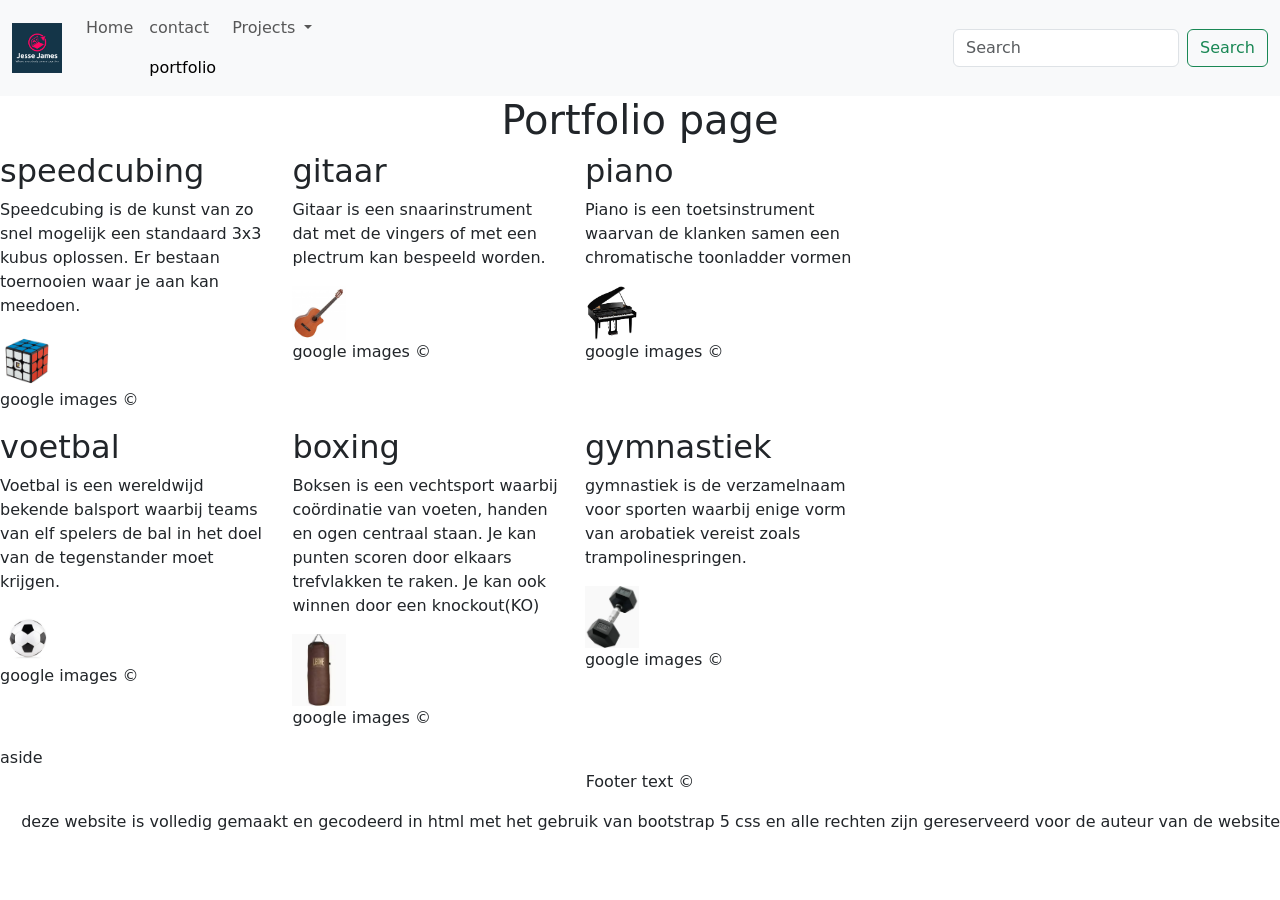
<file: site/overzicht.html>
<!DOCTYPE html>
<html lang="nl-BE">

<head>
  <!-- Required meta tags -->
  <meta charset="UTF-8">
  <meta http-equiv="X-UA-Compatible" content="IE=edge">
  <meta name="viewport" content="width=device-width, initial-scale=1.0">
  <title>oefening</title>
  <!-- Bootstrap CSS -->
  <link href="https://cdn.jsdelivr.net/npm/bootstrap@5.3.3/dist/css/bootstrap.min.css" rel="stylesheet"
    integrity="sha384-QWTKZyjpPEjISv5WaRU9OFeRpok6YctnYmDr5pNlyT2bRjXh0JMhjY6hW+ALEwIH" crossorigin="anonymous">
  <!-- Bootstrap CSS icons: https://icons.getbootstrap.com/#usage -->
  <link rel="stylesheet" href="https://cdn.jsdelivr.net/npm/bootstrap-icons@1.11.3/font/bootstrap-icons.min.css">
  <!-- JavaScript: Bootstrap Bundle with Popper -->
  <script src="https://cdn.jsdelivr.net/npm/bootstrap@5.3.3/dist/js/bootstrap.bundle.min.js"
    integrity="sha384-YvpcrYf0tY3lHB60NNkmXc5s9fDVZLESaAA55NDzOxhy9GkcIdslK1eN7N6jIeHz" crossorigin="anonymous" defer>
    </script>
  <!-- eigen geschreven css voor jouw html-bestand -->

</head>
<header>
    <nav class="navbar navbar-expand-lg bg-body-tertiary">
  <div class="container-fluid">
    <a class="navbar-brand" href="#"><img src="/assets/images/Jesse_James_logo.jpg"  width="50px" alt="logo jesse"></a>
    <button class="navbar-toggler" type="button" data-bs-toggle="collapse" data-bs-target="#navbarSupportedContent" aria-controls="navbarSupportedContent" aria-expanded="false" aria-label="Toggle navigation">
      <span class="navbar-toggler-icon"></span>
    </button>
    <div class="collapse navbar-collapse" id="navbarSupportedContent">
      <ul class="navbar-nav me-auto mb-2 mb-lg-0">
        <li class="nav-item">
          <a class="nav-link" aria-current="page" href="/index.html">Home</a>
        </li>
        <li class="nav-item">
          <a class="nav-link" href="/contact.html">contact</a>
          <a class="nav-link active" href="/overzicht.html">portfolio</a>
        </li>
        <li class="nav-item dropdown">
          <a class="nav-link dropdown-toggle" href="#" role="button" data-bs-toggle="dropdown" aria-expanded="false">
            Projects
          </a>
          <ul class="dropdown-menu">
            <li><a class="dropdown-item" href="/detail1.html">Speedcubing</a></li>
            <li><a class="dropdown-item" href="#">Project 2</a></li>
            <li><hr class="dropdown-divider"></li>
            <li><a class="dropdown-item" href="#">Project 3</a></li>
          </ul>
        </li>
      </ul>
      <form class="d-flex" role="search">
        <input class="form-control me-2" type="search" placeholder="Search" aria-label="Search"/>
        <button class="btn btn-outline-success" type="submit">Search</button>
      </form>
    </div>
  </div>
</nav>
<h1 class="display-6 text-center">Portfolio page</h1>
</header>
<main class="col-sm-8 .bg-secondary.bg-gradient">
  <div class="row  justify-content-cente">
    <section class="col-sm-4">
        <article>
            <h2>speedcubing</h2>
            <p>Speedcubing is de kunst van zo snel mogelijk een standaard 3x3 kubus oplossen. Er bestaan toernooien waar je aan kan meedoen.</p>
        </article>
        <figure>
            <a href="/detail1.html"><img src="/assets/images/cube.png" width="20%" alt="speedcubing"></a>
          <figcaption>google images &copy;</figcaption>
        </figure>
    </section>
    <section class="col-sm-4">
        <article>
            <h2>gitaar</h2>
            <p>Gitaar is een snaarinstrument dat met de vingers of met een plectrum kan bespeeld worden.</p>
        </article>
        <figure>
            <img src="/assets/images/gitaar.jpg" width="20%" alt="gitaar">
            <figcaption>google images &copy;</figcaption>
        </figure>
    </section>
    <section class="col-sm-4">
        <article>
            <h2>piano</h2>
            <p>Piano is een toetsinstrument waarvan de klanken samen een chromatische toonladder vormen</p>
        </article>
        <figure>
            <img src="/assets/images/piano.jpeg" width="20%" alt="piano">
            <figcaption>google images &copy;</figcaption>
        </figure>
    </section>
  </div>
  <div class="row justify-content-cente">
    <section class="col-sm-4">
        <article>
            <h2>voetbal</h2>
            <p>Voetbal is een wereldwijd bekende balsport waarbij teams van elf spelers de bal in het doel van de tegenstander moet krijgen.</p>
        </article>
        <figure>
            <img src="/assets/images/soccer.jpg" width="20%" alt="voetbal">
            <figcaption>google images &copy;</figcaption>
        </figure>
    </section>
    <section class="col-sm-4">
        <article>
            <h2>boxing</h2>
            <p>Boksen is een vechtsport waarbij coördinatie van voeten, handen en ogen centraal staan. Je kan punten scoren door elkaars trefvlakken te raken. Je kan ook winnen door een knockout(KO) </p>
        </article>
        <figure>
            <img src="/assets/images/boksbal.avif" width="20%" alt="boxing">
            <figcaption>google images &copy;</figcaption>
        </figure>
    </section>
    <section class="col-sm-4">
        <article>
            <h2>gymnastiek</h2>
            <p>gymnastiek is de verzamelnaam voor sporten waarbij enige vorm van arobatiek vereist zoals trampolinespringen.</p>
        </article>
        <figure>
            <img src="/assets/images/halter.webp" width="20%" alt="gewichten">
            <figcaption>google images &copy;</figcaption>
        </figure>
    </section>
  </div>
</main>
<aside class="col-sm-4">aside</aside>
<footer>
  <p class="text-center">Footer text &copy;</p>
  <p class="text-end">deze website is volledig gemaakt en gecodeerd in html met het gebruik van bootstrap 5 css en alle rechten zijn gereserveerd voor de auteur van de website</p>
</footer>
</html>
</file>
